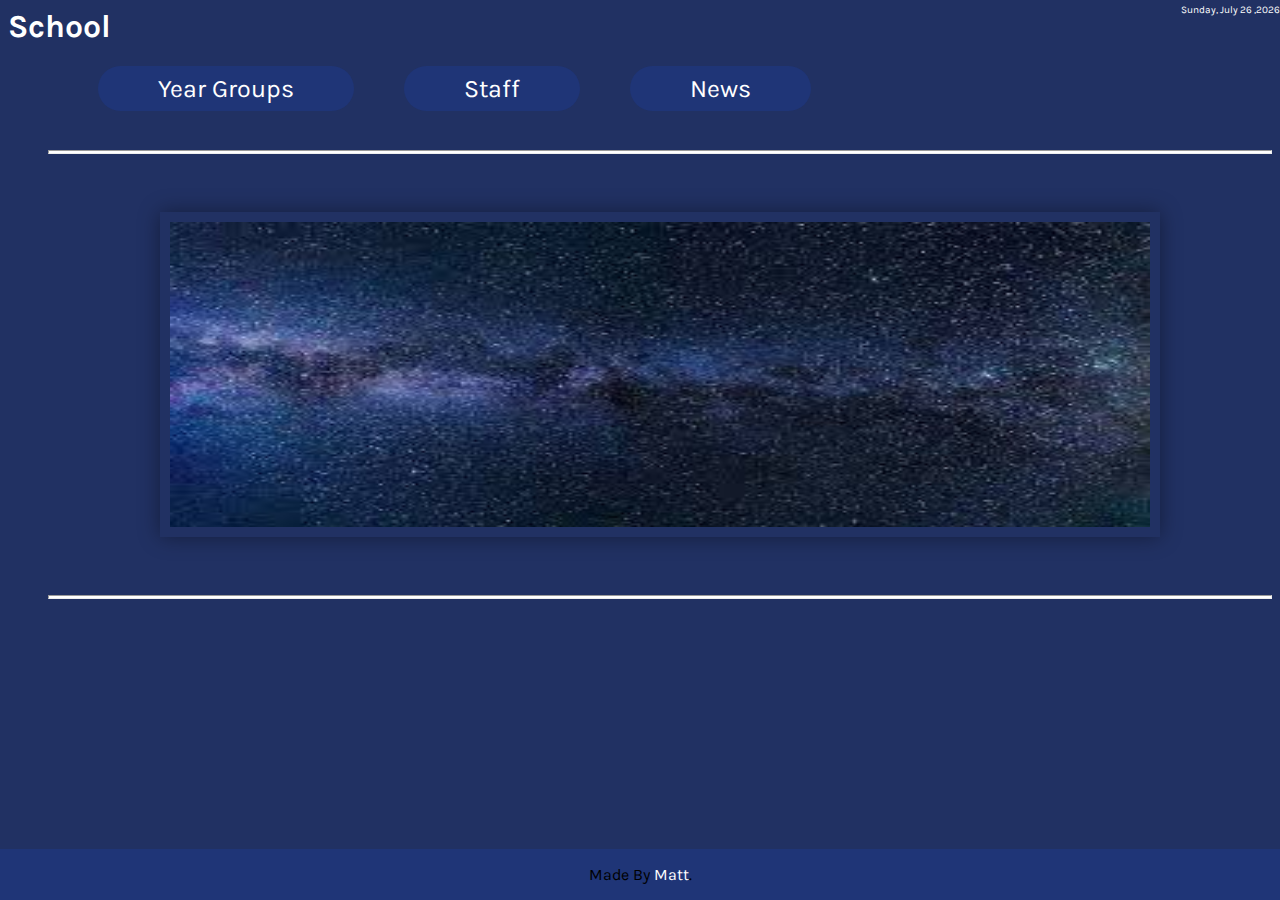
<file: index.html>
<!DOCTYPE <!DOCTYPE html>
<html>
<head>
    <meta charset="utf-8" />
    <meta http-equiv="X-UA-Compatible" content="IE=edge">
    <title>School Examples</title>
    <meta name="viewport" content="width=device-width, initial-scale=1">
    <link rel="stylesheet" type="text/css" media="screen" href="css/main.css" />
    <script src="js/jquery-3.3.1.min.js"></script>
    <script src="js/slide.js"></script>
    <script src="js/date.js"></script>
</head>
<body>
    <h1>School</h1>
    <ul>
        <li><a href="pages/yeargroups.html">Year Groups</a></li>
        <li><a href="pages/staff.html">Staff</a></li>
        <li><a href="pages/news.html">News</a></li>
        
          <div id="Date"></div>
               

    <div id="Date"></div><br><br><br><br>
    <hr>
    <center>
    <img id="slideshow" draggable="false" name="slide">
    </center>
    <hr>
    </div>
    <div class="footer">Made By <a href="https://github.com/squazy/">Matt</a>.</div>
</body>
</html>
</file>
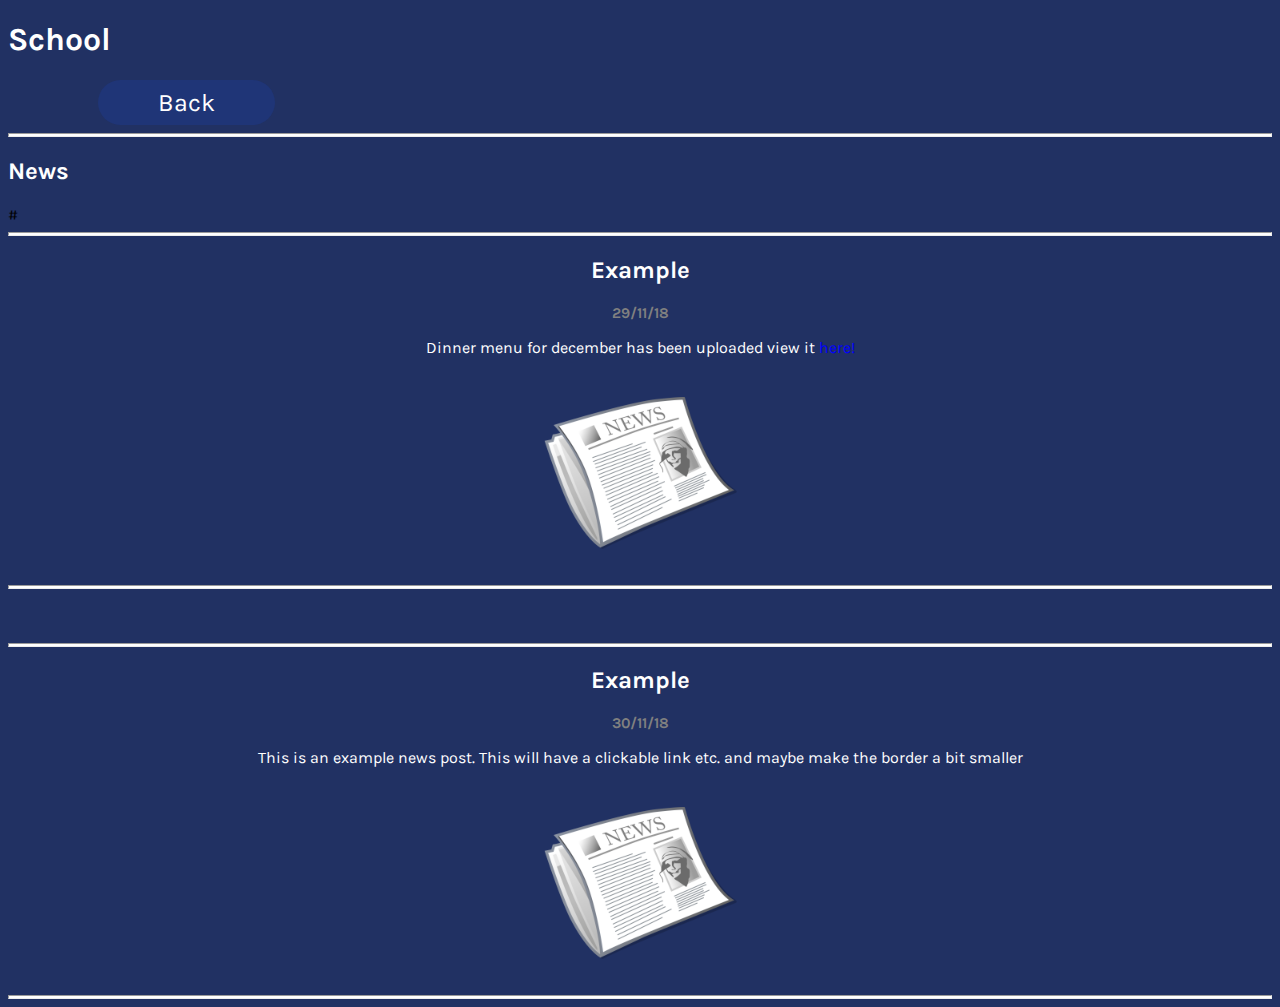
<file: pages/news.html>
<!DOCTYPE html>
<html>
<head>
    <meta charset="utf-8" />
    <meta http-equiv="X-UA-Compatible" content="IE=edge">
    <title>News</title>
    <meta name="viewport" content="width=device-width, initial-scale=1">
    <link rel="stylesheet" type="text/css" media="screen" href="../css/main.css" />
    <script src="../js/jquery-3.3.1.min.js"></script>
    <script src="../js/slide.js"></script>
    <script src="../js/date.js"></script>
</head>
<body>
    <h1>School</h1>
    <ul>
        <li><a href="../index.html">Back</a></li>
    </ul>
    <hr>
    <h2>News</h2>#
    <br>
    <hr>
    <center>
    <h2>Example</h2>
    <h3>29/11/18</h3>
    <p>Dinner menu for december has been uploaded view it <a style="color: blue" onclick="alert('Not Really....')">here!</a></p><img src="../img/news.png" height="200" width="200">
</center>
    <hr>
    <br>
    <br>
    <hr>
    <center>
    <h2>Example</h2>
    <h3>30/11/18</h3>
    <p>This is an example news post. This will have a clickable link etc. and maybe make the border a bit smaller</p><img src="../img/news.png" height="200" width="200">
</center>
    <hr>
</body>
</html>
</file>
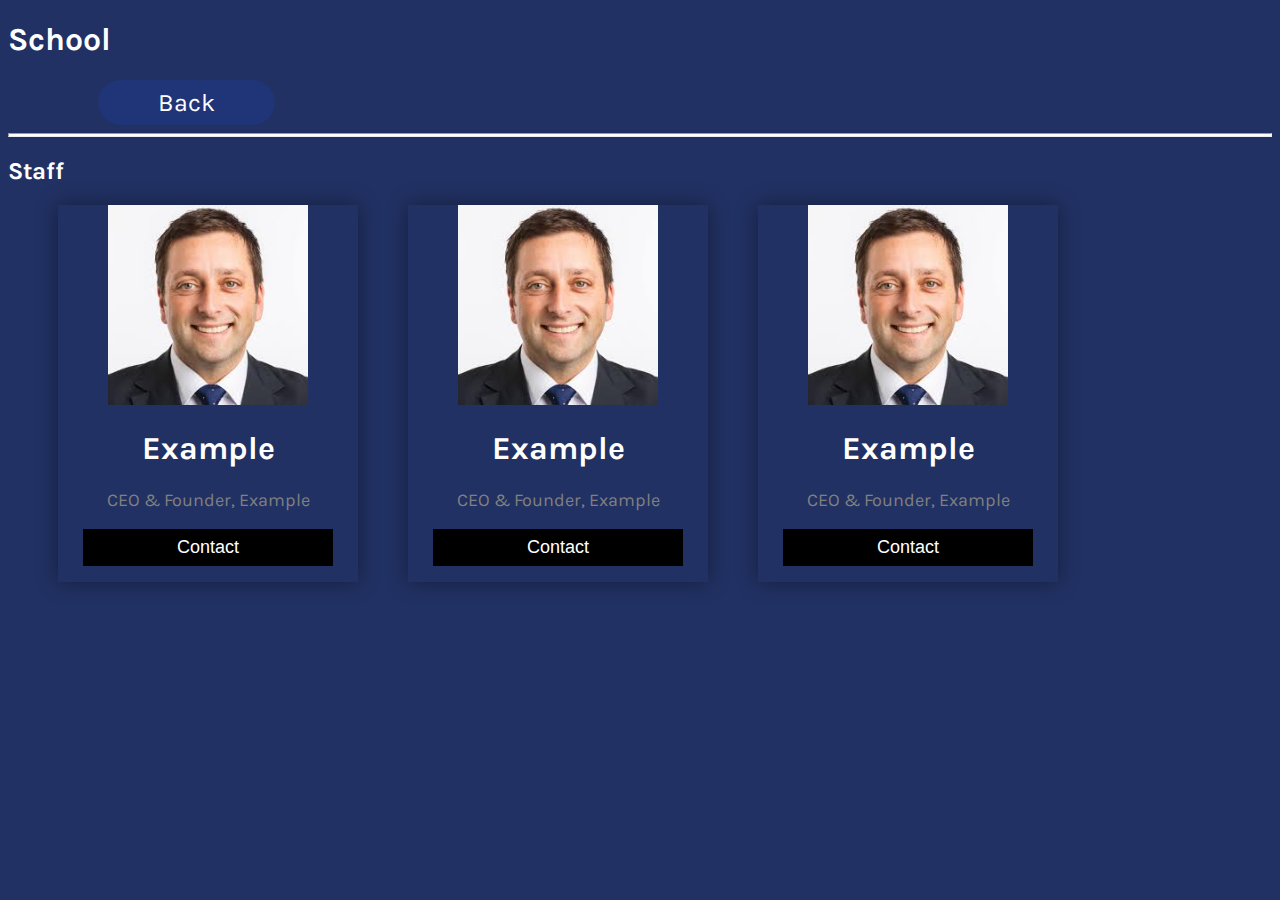
<file: pages/staff.html>
<!DOCTYPE html>
<html>
<head>
    <meta charset="utf-8" />
    <meta http-equiv="X-UA-Compatible" content="IE=edge">
    <title>Staff</title>
    <meta name="viewport" content="width=device-width, initial-scale=1">
    <link rel="stylesheet" type="text/css" media="screen" href="../css/main.css" />
    <script src="../js/jquery-3.3.1.min.js"></script>
    <script src="../js/slide.js"></script>
    <script src="../js/date.js"></script>
</head>
<body>
    <h1>School</h1>
    <ul>
        <li><a href="../index.html">Back</a></li>
    </ul>
    <hr>
    <h2>Staff</h2>
    <div class="card">
        <img src="../img/exampleboi.jpg" alt="John" width="200">
        <h1>Example</h1>
        <p class="title">CEO & Founder, Example</p>
        <p><button>Contact</button></p>
      </div>
      <div class="card">
        <img src="../img/exampleboi.jpg" alt="John" width="200">
        <h1>Example</h1>
        <p class="title">CEO & Founder, Example</p>
        <p><button>Contact</button></p>
      </div>
      <div class="card">
        <img src="../img/exampleboi.jpg" alt="John" width="200">
        <h1>Example</h1>
        <p class="title">CEO & Founder, Example</p>
        <p><button><a href="mailto:test@gmail.com">Contact</a></button></p>
      </div>
</body>
</html>
</file>
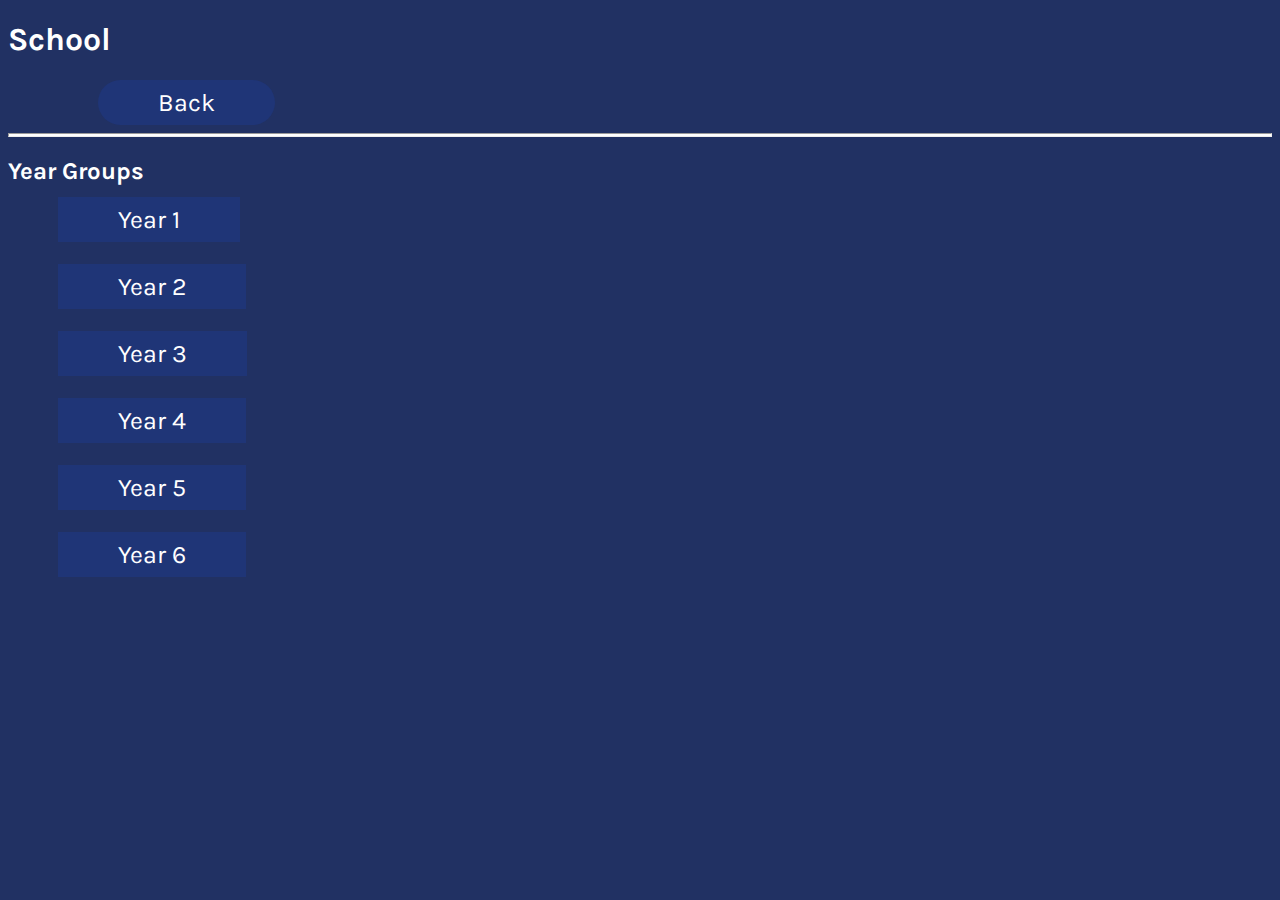
<file: pages/yeargroups.html>
<!DOCTYPE html>
<html>
<head>
    <meta charset="utf-8" />
    <meta http-equiv="X-UA-Compatible" content="IE=edge">
    <title>Year Groups</title>
    <meta name="viewport" content="width=device-width, initial-scale=1">
    <link rel="stylesheet" type="text/css" media="screen" href="../css/main.css" />
    <script src="../js/jquery-3.3.1.min.js"></script>
    <script src="../js/slide.js"></script>
    <script src="../js/date.js"></script>
</head>
<body>
    <h1>School</h1>
    <ul>
        <li><a href="../index.html">Back</a></li>
    </ul>
    <hr>
    <h2>Year Groups</h2>
        <a href="ygs/1.html" id="list">Year 1</a></li><br><br><br>
        <a href="ygs/2.html" id="list">Year 2 </a></li><br><br><br>
        <a href="ygs/3.html" id="list">Year 3</a></li><br><br><br>
        <a href="ygs/4.html" id="list">Year 4</a></li><br><br><br>
        <a href="ygs/5.html" id="list">Year 5 </a></li><br><br><br>
        <a href="ygs/6.html" id="list">Year 6</a></li><br><br><br>
</body>
</html>
</file>
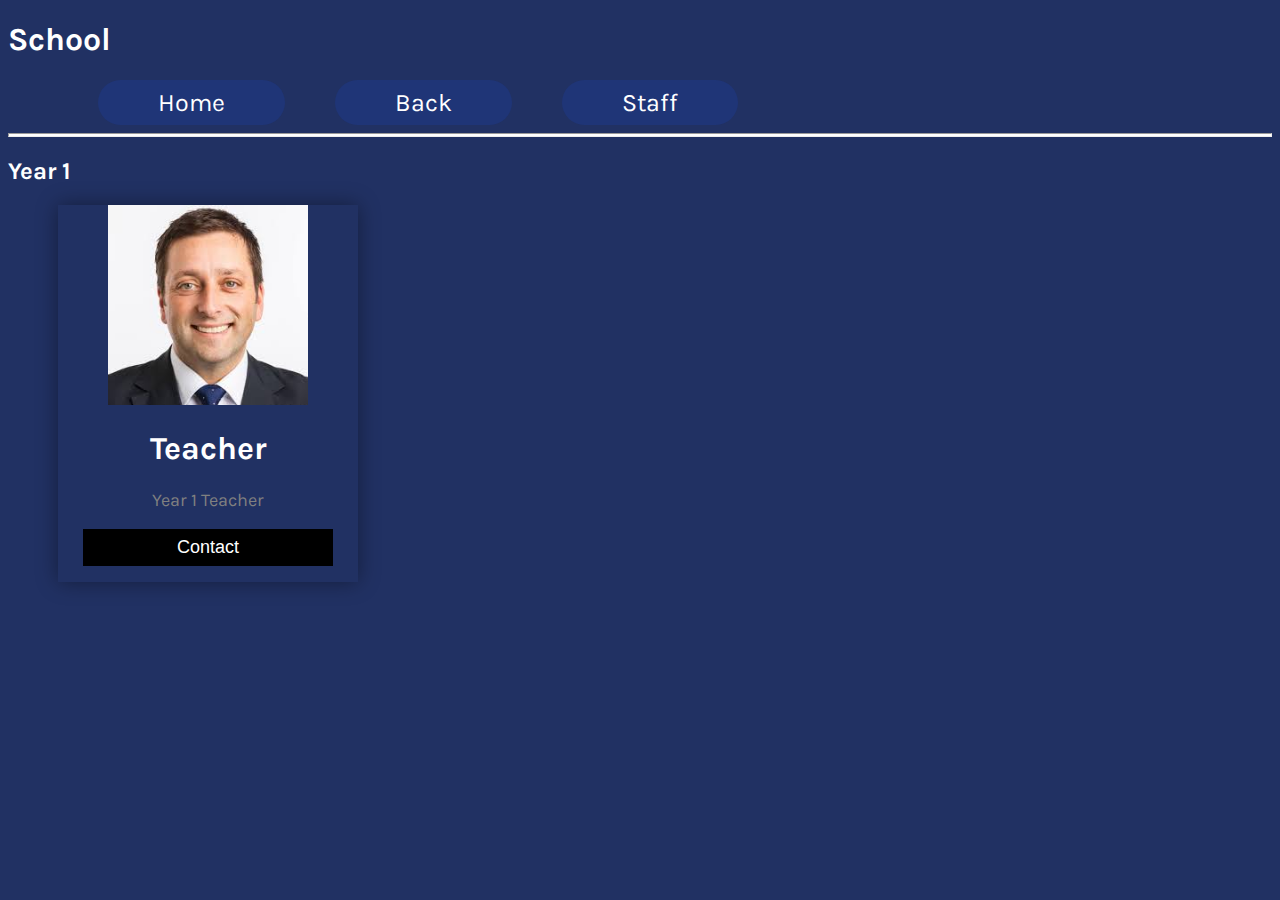
<file: pages/ygs/1.html>
<!DOCTYPE html>
<html>
<head>
    <meta charset="utf-8" />
    <meta http-equiv="X-UA-Compatible" content="IE=edge">
    <title>Year 1</title>
    <meta name="viewport" content="width=device-width, initial-scale=1">
    <link rel="stylesheet" type="text/css" media="screen" href="../../css/main.css" />
    <script src="../../js/jquery-3.3.1.min.js"></script>
    <script src="../../js/slide.js"></script>
    <script src="../../js/date.js"></script>
</head>
<body>
    <h1>School</h1>
    <ul>
        <li><a href="../../index.html">Home</a></li>
        <li><a href="../yeargroups.html">Back</a></li>
        <li><a href="../staff.html">Staff</a></li>
    </ul>
    <hr>
    <h2>Year 1</h2>
    <div class="card">
        <img src="../../img/exampleboi.jpg" alt="John" width="200">
        <h1>Teacher</h1>
        <p class="title">Year 1 Teacher</p>
        <p><button><a href="mailto:test@gmail.com">Contact</a></button></p>
      </div>
</body>
</html>
</file>
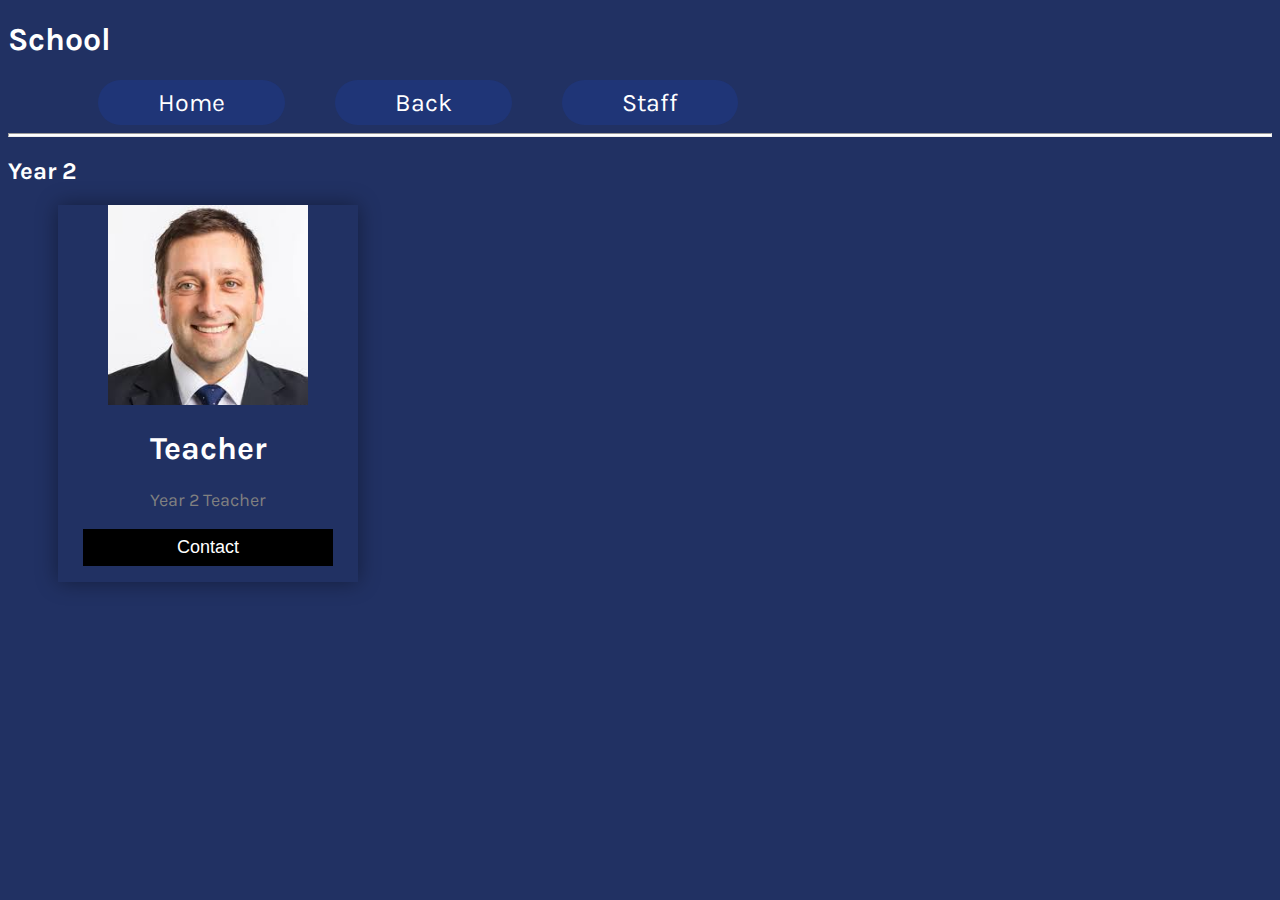
<file: pages/ygs/2.html>
<!DOCTYPE html>
<html>
<head>
    <meta charset="utf-8" />
    <meta http-equiv="X-UA-Compatible" content="IE=edge">
    <title>Year 2</title>
    <meta name="viewport" content="width=device-width, initial-scale=1">
    <link rel="stylesheet" type="text/css" media="screen" href="../../css/main.css" />
    <script src="../../js/jquery-3.3.1.min.js"></script>
    <script src="../../js/slide.js"></script>
    <script src="../../js/date.js"></script>
</head>
<body>
    <h1>School</h1>
    <ul>
        <li><a href="../../index.html">Home</a></li>
        <li><a href="../yeargroups.html">Back</a></li>
        <li><a href="../staff.html">Staff</a></li>
    </ul>
    <hr>
    <h2>Year 2</h2>
    <div class="card">
        <img src="../../img/exampleboi.jpg" alt="John" width="200">
        <h1>Teacher</h1>
        <p class="title">Year 2 Teacher</p>
        <p><button><a href="mailto:test@gmail.com">Contact</a></button></p>
      </div>
</body>
</html>
</file>
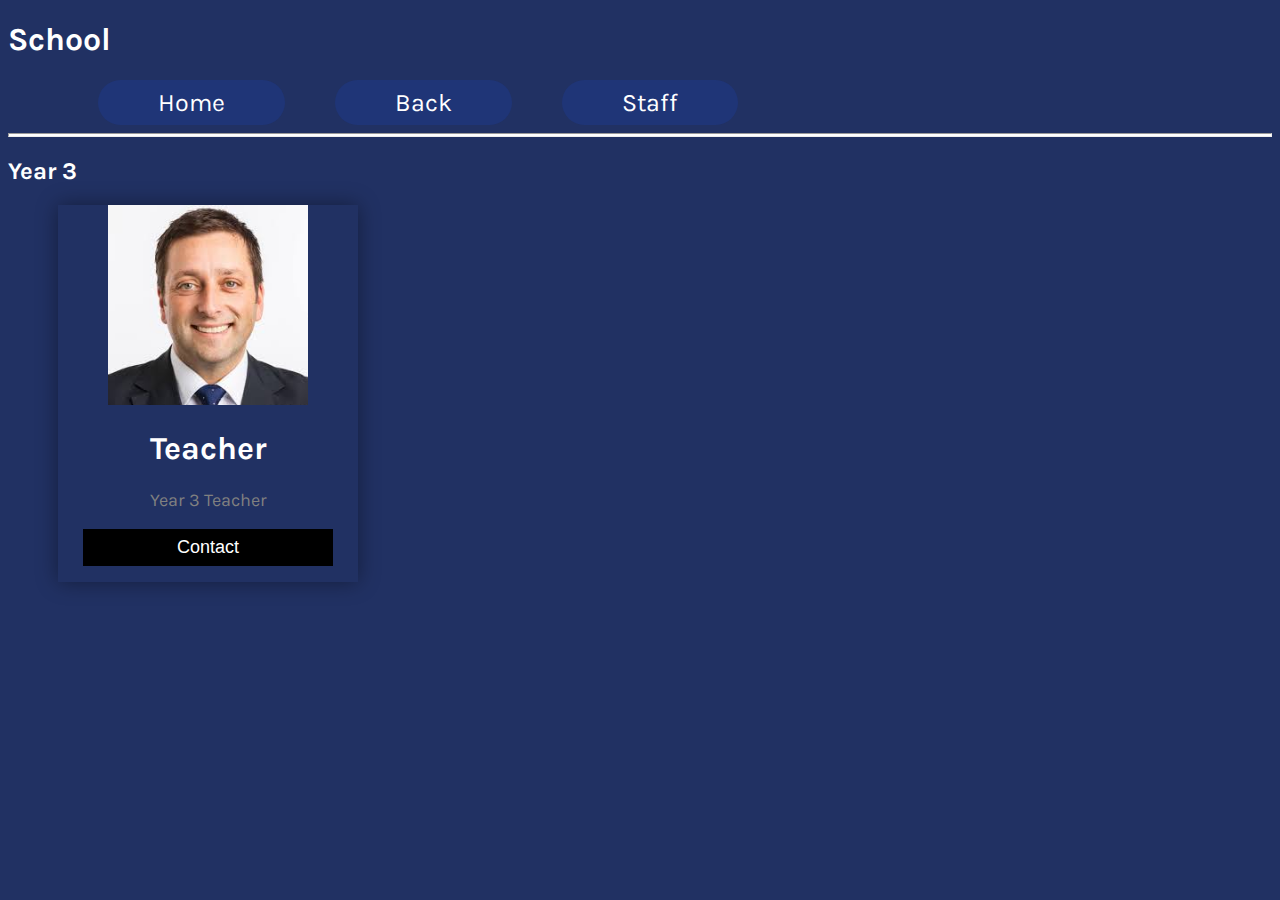
<file: pages/ygs/3.html>
<!DOCTYPE html>
<html>
<head>
    <meta charset="utf-8" />
    <meta http-equiv="X-UA-Compatible" content="IE=edge">
    <title>Year 3</title>
    <meta name="viewport" content="width=device-width, initial-scale=1">
    <link rel="stylesheet" type="text/css" media="screen" href="../../css/main.css" />
    <script src="../../js/jquery-3.3.1.min.js"></script>
    <script src="../../js/slide.js"></script>
    <script src="../../js/date.js"></script>
</head>
<body>
    <h1>School</h1>
    <ul>
        <li><a href="../../index.html">Home</a></li>
        <li><a href="../yeargroups.html">Back</a></li>
        <li><a href="../staff.html">Staff</a></li>
    </ul>
    <hr>
    <h2>Year 3</h2>
    <div class="card">
        <img src="../../img/exampleboi.jpg" alt="John" width="200">
        <h1>Teacher</h1>
        <p class="title">Year 3 Teacher</p>
        <p><button><a href="mailto:test@gmail.com">Contact</a></button></p>
      </div>
</body>
</html>
</file>
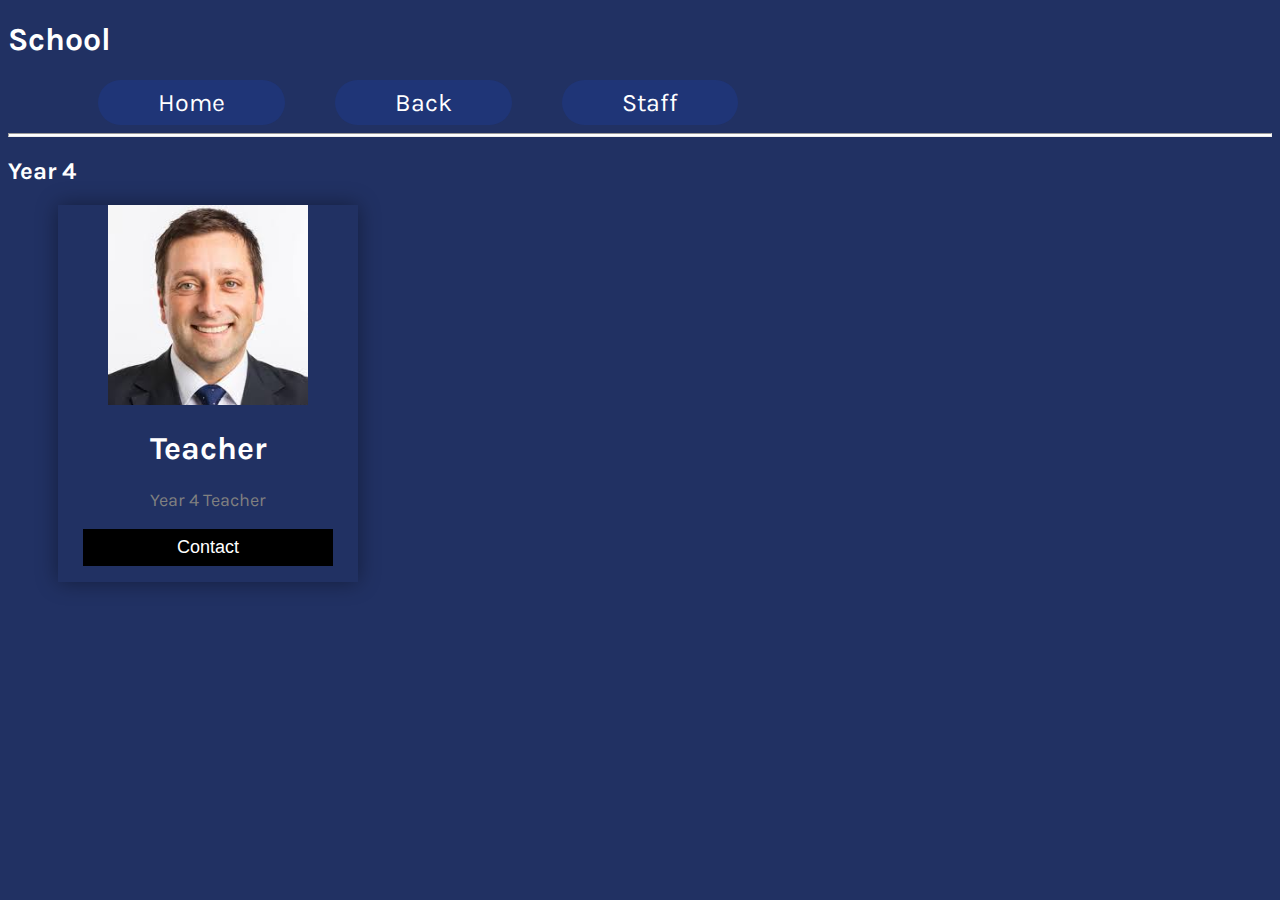
<file: pages/ygs/4.html>
<!DOCTYPE html>
<html>
<head>
    <meta charset="utf-8" />
    <meta http-equiv="X-UA-Compatible" content="IE=edge">
    <title>Year 4</title>
    <meta name="viewport" content="width=device-width, initial-scale=1">
    <link rel="stylesheet" type="text/css" media="screen" href="../../css/main.css" />
    <script src="../../js/jquery-3.3.1.min.js"></script>
    <script src="../../js/slide.js"></script>
    <script src="../../js/date.js"></script>
</head>
<body>
    <h1>School</h1>
    <ul>
        <li><a href="../../index.html">Home</a></li>
        <li><a href="../yeargroups.html">Back</a></li>
        <li><a href="../staff.html">Staff</a></li>
    </ul>
    <hr>
    <h2>Year 4</h2>
    <div class="card">
        <img src="../../img/exampleboi.jpg" alt="John" width="200">
        <h1>Teacher</h1>
        <p class="title">Year 4 Teacher</p>
        <p><button><a href="mailto:test@gmail.com">Contact</a></button></p>
      </div>
</body>
</html>
</file>
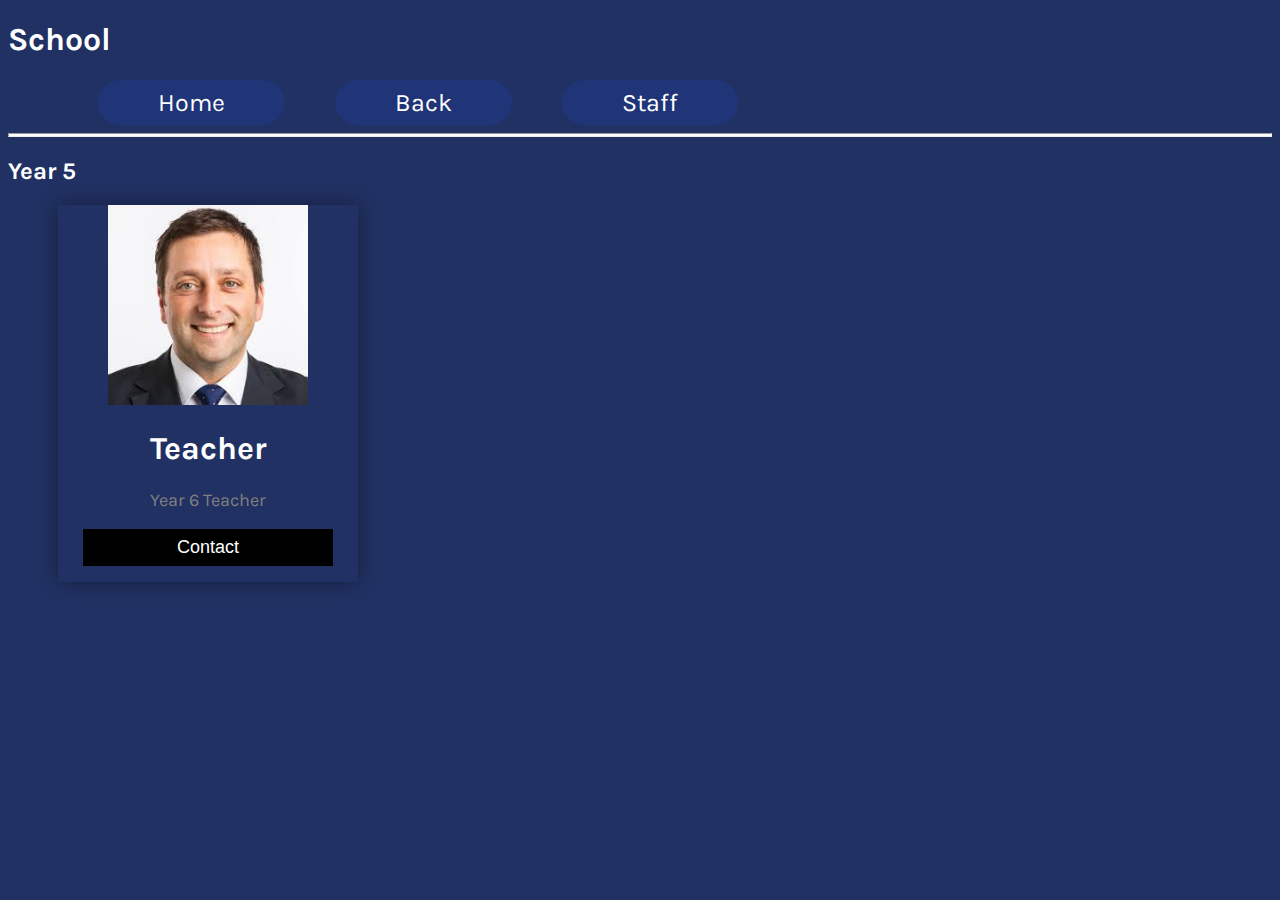
<file: pages/ygs/5.html>
<!DOCTYPE html>
<html>
<head>
    <meta charset="utf-8" />
    <meta http-equiv="X-UA-Compatible" content="IE=edge">
    <title>Year 5
    </title>
    <meta name="viewport" content="width=device-width, initial-scale=1">
    <link rel="stylesheet" type="text/css" media="screen" href="../../css/main.css" />
    <script src="../../js/jquery-3.3.1.min.js"></script>
    <script src="../../js/slide.js"></script>
    <script src="../../js/date.js"></script>
</head>
<body>
    <h1>School</h1>
    <ul>
        <li><a href="../../index.html">Home</a></li>
        <li><a href="../yeargroups.html">Back</a></li>
        <li><a href="../staff.html">Staff</a></li>
    </ul>
    <hr>
    <h2>Year 5</h2>
    <div class="card">
        <img src="../../img/exampleboi.jpg" alt="John" width="200">
        <h1>Teacher</h1>
        <p class="title">Year 6 Teacher</p>
        <p><button><a href="mailto:test@gmail.com">Contact</a></button></p>
      </div>
</body>
</html>
</file>
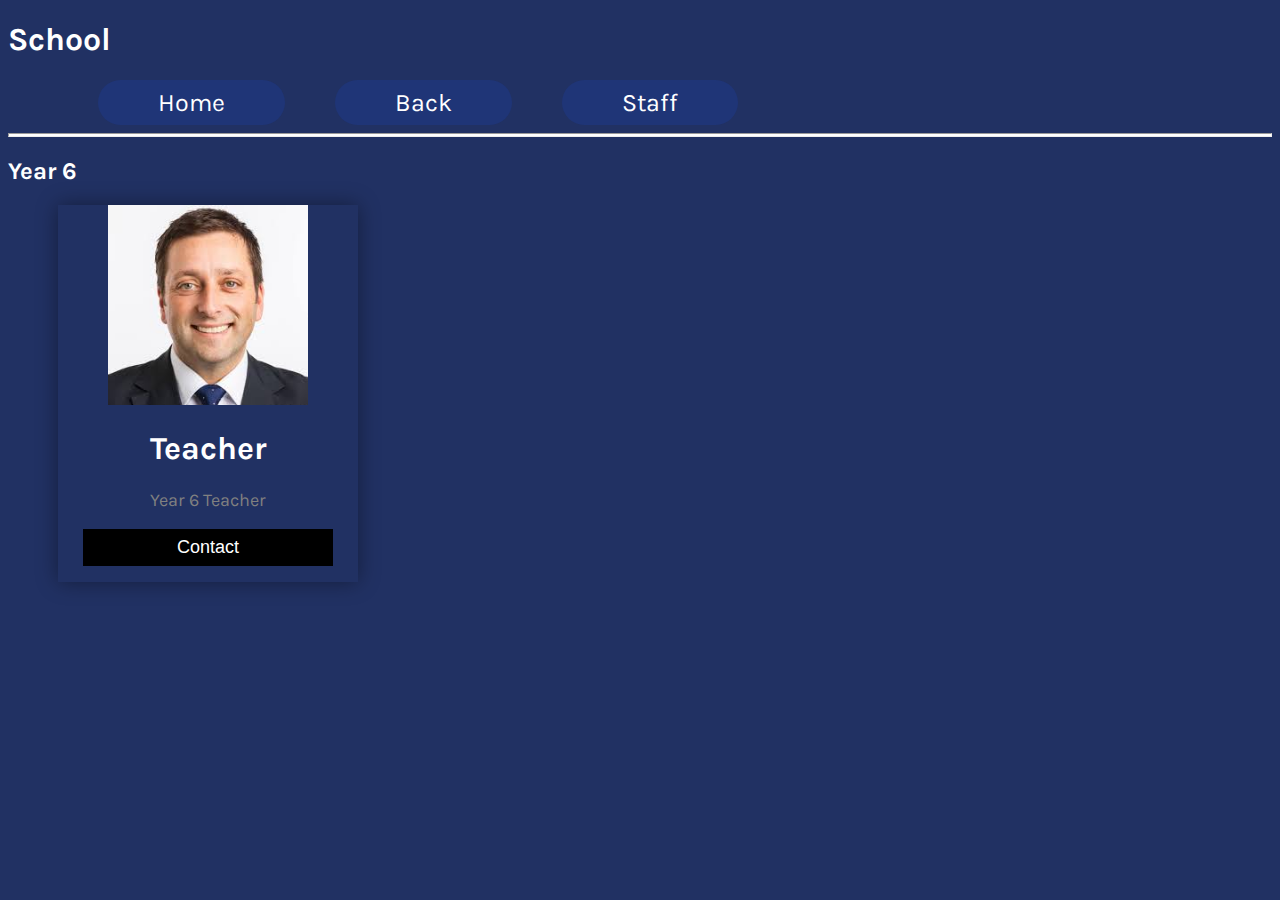
<file: pages/ygs/6.html>
<!DOCTYPE html>
<html>
<head>
    <meta charset="utf-8" />
    <meta http-equiv="X-UA-Compatible" content="IE=edge">
    <title>Year 6</title>
    <meta name="viewport" content="width=device-width, initial-scale=1">
    <link rel="stylesheet" type="text/css" media="screen" href="../../css/main.css" />
    <script src="../../js/jquery-3.3.1.min.js"></script>
    <script src="../../js/slide.js"></script>
    <script src="../../js/date.js"></script>
</head>
<body>
    <h1>School</h1>
    <ul>
        <li><a href="../../index.html">Home</a></li>
        <li><a href="../yeargroups.html">Back</a></li>
        <li><a href="../staff.html">Staff</a></li>
    </ul>
    <hr>
    <h2>Year 6</h2>
    <div class="card">
        <img src="../../img/exampleboi.jpg" alt="John" width="200">
        <h1>Teacher</h1>
        <p class="title">Year 6 Teacher</p>
        <p><button><a href="mailto:test@gmail.com">Contact</a></button></p>
      </div>
</body>
</html>
</file>
<file: css/main.css>
@import url('https://fonts.googleapis.com/css?family=Karla');

/* Sniffing through my css huh nice */

html {
    background-color: #213163;
    font-family: 'Karla';
}


p, h1, h2 {
    color: white
}

 /* The date */
h3 {
    color: gray;
    font-size: 15px
}

#date {
    position: absolute;
    right: 0px;
    top: 4px;
    font-size: 10px;
    height: 12px;
    text-align: right;
    color: #FFF;
}

#slideshow { 
    margin: 50px auto; 
    position: relative; 
    width: 980px; 
    height: 305px; 
    padding: 10px; 
    box-shadow: 0 0 20px rgba(0,0,0,0.4); 
}

#slideshow > div { 
    position: absolute; 
    top: 10px; 
    left: 10px; 
    right: 10px; 
    bottom: 10px; 
}

ul {
    margin: 0px;
    text-align: center;
    vertical-align: 275%;
    list-style-type: none;
    overflow: hidden;
}

li a {
    color: white;
    padding: 8px 60px;
    margin: 0;
    text-decoration: none;
    font-size: 25px;
    background-color: #1f3577;
    border-radius: 300px;
    float: left;
    text-align: center;
    margin-left:50px;
}

hr {
    padding: 1px;
    background-color: white
}

.footer {
    clear: both;
    position: absolute;
    margin: auto;
    right: 0;
    bottom: 0;
    left: 0;
    padding: 1rem;
    background-color: #1f3577;
    text-align: center;
  }

#list {
    color: white;
    padding: 8px 60px;
    margin: 0;
    text-decoration: none;
    font-size: 25px;
    background-color: #1f3577;
    float: unset;
    text-align: center;
    margin-left:50px;
}

/* Profile Cards */

button {
    border: none;
    outline: 0;
    display: inline-block;
    padding: 8px;
    color: white;
    background-color: #000;
    text-align: center;
    cursor: pointer;
    width: 100%;
    font-size: 18px;
    max-width: 250px;
}

code, xmp {
    background-color:#f5f5f5;
    color:#ff3860;
    font-size:.875em;
    font-weight:400;
    padding:.25em .5em .25em
}

.card {
    box-shadow: 0 0 20px rgba(0,0,0,0.4); /* same shawdow because its cleannnnnnn */
    max-width: 400px;
    margin: auto;
    text-align: center;
    margin-left: 50px;
    float: left;
    width: 300px
}

.title {
    color: grey;
    font-size: 18px;
}

/* So no dark blue ugly underline. Just make it look normal.. */

a {
    text-decoration: none;
    color: white;
}

/* All made by Matt Donnelly. Please give credit if using. */
</file>
